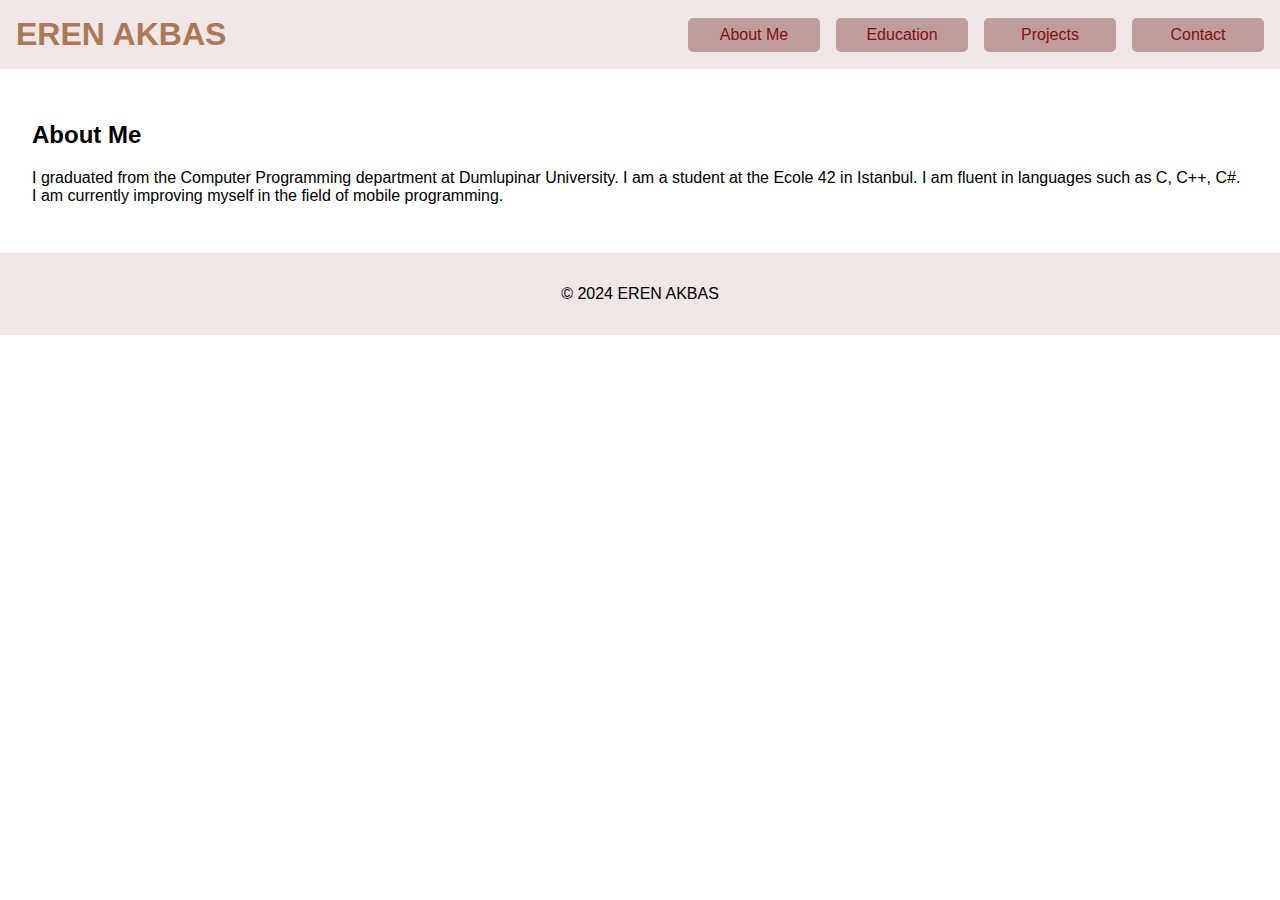
<file: index.html>
<!DOCTYPE html>
<html lang="en">
<head>
    <meta charset="UTF-8">
    <meta name="viewport" content="width=device-width, initial-scale=1.0">
    <title>My Website</title>
    <link rel="stylesheet" href="styles.css">
</head>
<body>
    <div class="container">
        <header>
            <h1>EREN AKBAS</h1>
            <nav>
                <ul class="menu">
                    <li><a href="index.html">About Me</a></li>
                    <li><a href="education.html">Education</a></li>
                    <li><a href="projects.html">Projects</a></li>
                    <li><a href="contact.html">Contact</a></li>
                </ul>
            </nav>
        </header>
        <section>
            <h2>About Me</h2>
            <p>
                I graduated from the Computer Programming department at Dumlupinar University.
                I am a student at the Ecole 42 in Istanbul. 
                I am fluent in languages such as C, C++, C#. 
                I am currently improving myself in the field of mobile programming.
            </p>
        </section>
        <footer>
            <p id="footer">&copy; 2024 EREN AKBAS</p>
        </footer>
    </div>
</body>
</html>
</file>
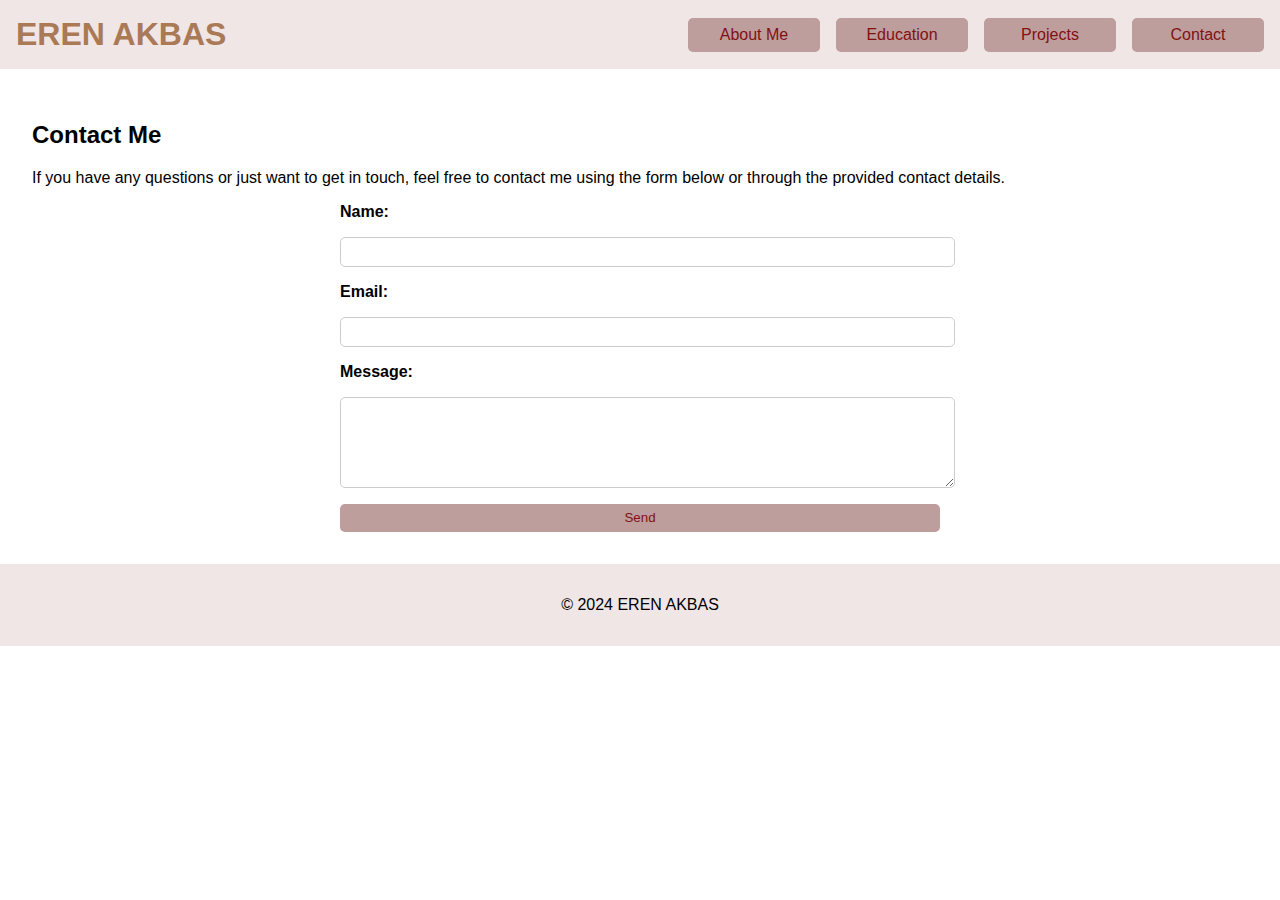
<file: contact.html>
<!DOCTYPE html>
<html lang="en">
<head>
    <meta charset="UTF-8">
    <meta name="viewport" content="width=device-width, initial-scale=1.0">
    <title>Contact - EREN AKBAS</title>
    <link rel="stylesheet" href="styles.css">
</head>
<body>
    <div class="container">
        <header>
            <h1>EREN AKBAS</h1>
            <nav>
                <ul class="menu">
                    <li><a href="index.html">About Me</a></li>
                    <li><a href="education.html">Education</a></li>
                    <li><a href="projects.html">Projects</a></li>
                    <li><a href="contact.html" class="active">Contact</a></li>
                </ul>
            </nav>
        </header>

        <section>
            <h2>Contact Me</h2>
            <p>If you have any questions or just want to get in touch, feel free to contact me using the form below or through the provided contact details.</p>
            <form action="submit_contact_form.php" method="post" class="contact-form">
                <label for="name">Name:</label>
                <input type="text" id="name" name="name" required>
                
                <label for="email">Email:</label>
                <input type="email" id="email" name="email" required>
                
                <label for="message">Message:</label>
                <textarea id="message" name="message" rows="5" required></textarea>
                
                <button type="submit">Send</button>
            </form>
        </section>

        <footer>
            <p id="footer">&copy; 2024 EREN AKBAS</p>
        </footer>
    </div>
</body>
</html>
</file>
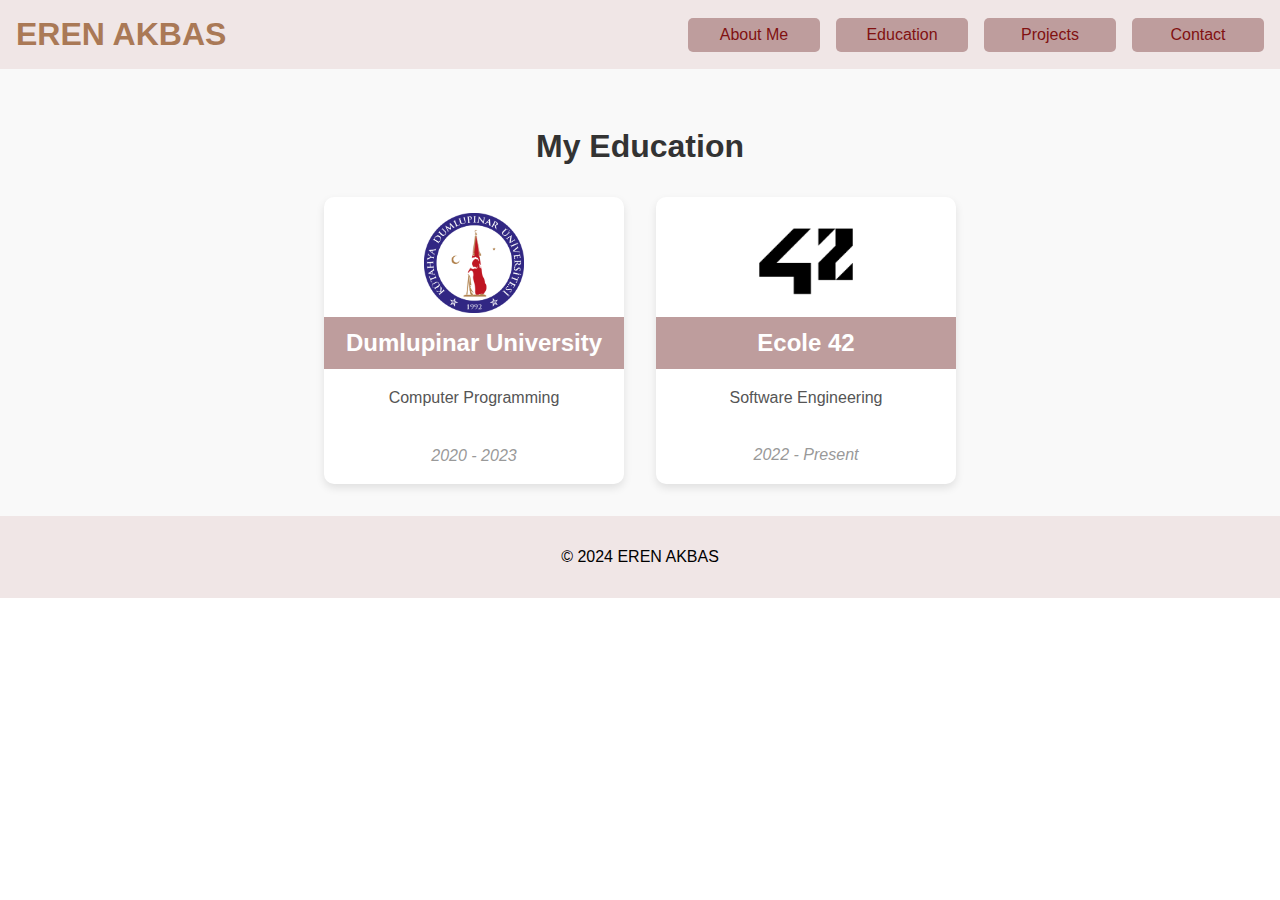
<file: education.html>
<!DOCTYPE html>
<html lang="en">
<head>
    <meta charset="UTF-8">
    <meta name="viewport" content="width=device-width, initial-scale=1.0">
    <title>Education - EREN AKBAS</title>
    <link rel="stylesheet" href="styles.css">
</head>
<body>
    <div class="container">
        <header>
            <h1>EREN AKBAS</h1>
            <nav>
                <ul class="menu">
                    <li><a href="index.html">About Me</a></li>
                    <li><a href="education.html" class="active">Education</a></li>
                    <li><a href="projects.html">Projects</a></li>
                    <li><a href="contact.html">Contact</a></li>
                </ul>
            </nav>
        </header>

        <section class="education-section">
            <h2 class="education-title">My Education</h2>
            <ul class="education-list">
                <li class="education-item">
                    <img src="dpu.png" alt="Dumlupinar University" class="education-logo">
                    <h3>Dumlupinar University</h3>
                    <p>Computer Programming</p>
                    <p class="date">2020 - 2023</p>
                </li>
                <li class="education-item">
                    <img src="42.png" alt="Ecole 42" class="education-logo">
                    <h3>Ecole 42</h3>
                    <p>Software Engineering</p>
                    <p class="date">2022 - Present</p>
                </li>
            </ul>
        </section>

        <footer>
            <p id="footer">&copy; 2024 EREN AKBAS</p>
        </footer>
    </div>
</body>
</html>
</file>
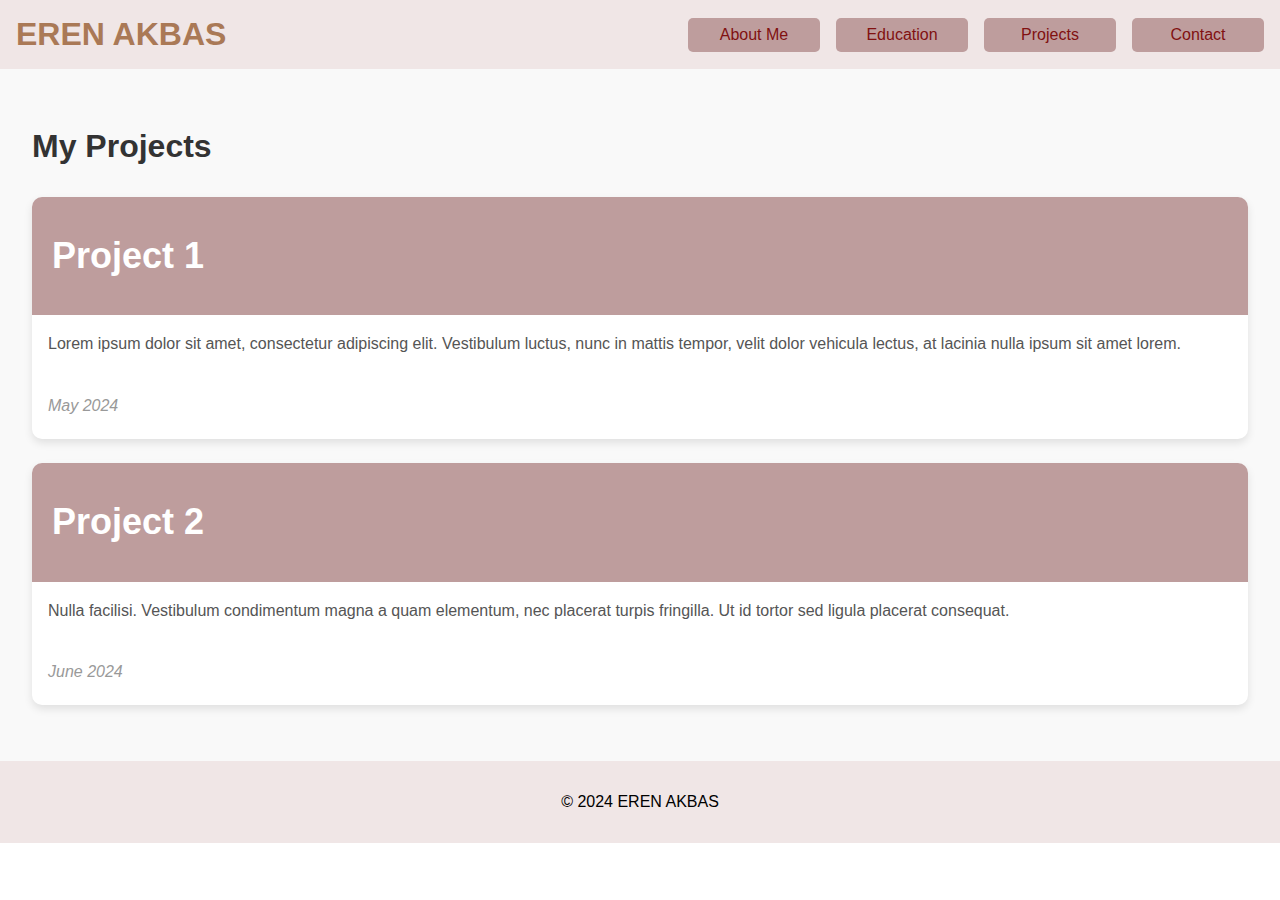
<file: projects.html>
<!DOCTYPE html>
<html lang="en">
<head>
    <meta charset="UTF-8">
    <meta name="viewport" content="width=device-width, initial-scale=1.0">
    <title>Projects - EREN AKBAS</title>
    <link rel="stylesheet" href="styles.css">
</head>
<body>
    <div class="container">
        <header>
            <h1>EREN AKBAS</h1>
            <nav>
                <ul class="menu">
                    <li><a href="index.html">About Me</a></li>
                    <li><a href="education.html">Education</a></li>
                    <li><a href="projects.html" class="active">Projects</a></li>
                    <li><a href="contact.html">Contact</a></li>
                </ul>
            </nav>
        </header>

        <section class="projects-section">
            <h2 class="projects-title">My Projects</h2>
            <div class="project-container" onclick="location.href='project_details.html';">
                <div class="project-title-div"><h3 class="project-title">Project 1</h3></div>
                <p class="project-description">Lorem ipsum dolor sit amet, consectetur adipiscing elit. Vestibulum luctus, nunc in mattis tempor, velit dolor vehicula lectus, at lacinia nulla ipsum sit amet lorem.</p>
                <p class="project-date">May 2024</p>
            </div>
            <div class="project-container" onclick="location.href='project_details.html';">
                <div class="project-title-div"><h3 class="project-title">Project 2</h3></div>
                <p class="project-description">Nulla facilisi. Vestibulum condimentum magna a quam elementum, nec placerat turpis fringilla. Ut id tortor sed ligula placerat consequat.</p>
                <p class="project-date">June 2024</p>
            </div>
        </section>

        <footer>
            <p id="footer">&copy; 2024 EREN AKBAS</p>
        </footer>
    </div>
</body>
</html>
</file>
<file: styles.css>
/* 
header : etiket
.welcome : class
#logo : id

*/


body {
    font-family: Arial, sans-serif;
    margin: 0;
    padding: 0;
    box-sizing: border-box;
}

.container {
    width: 100%;
    margin: 0 auto;
}

header {
    display: flex;
    justify-content: space-between;
    align-items: center;
    padding: 1em;
    color: rgb(170, 121, 86);
    background-color: #f0e6e6;
}

header h1 {
    margin: 0;
}

nav {
    margin: 0;
}

.menu {
    list-style: none;
    display: flex;
    gap: 1em;
    padding: 0;
    margin: 0;
}

.menu li {
    margin: 0;
}

.menu a {
    text-decoration: none;
    color: rgb(129, 17, 17);
    background-color: #be9d9d;
    padding: 0.5em 1em;
    border-radius: 5px;
    transition: background-color 0.3s, color 0.3s, transform 0.3s;
    display: block;
    text-align: center;
    min-width: 100px; /* Hepsinin aynı genişlikte olması için */
}

.menu a:hover {
    background-color: #a86b6b;
    color: #fff;
    transform: scale(1.05);
}

.menu a:active {
    background-color: #934a4a;
}

section {
    padding: 2em;
}

footer {
    text-align: center;
    padding: 1em;
    background-color: #f0e6e6;
}

section {
    padding: 2em;
}

.contact-form {
    display: flex;
    flex-direction: column;
    gap: 1em;
    max-width: 600px;
    margin: 0 auto;
}

.contact-form label {
    font-weight: bold;
}

.contact-form input, 
.contact-form textarea {
    width: 100%;
    padding: 0.5em;
    border: 1px solid #ccc;
    border-radius: 5px;
}

.contact-form button {
    background-color: #be9d9d;
    color: rgb(129, 17, 17);
    padding: 0.5em 1em;
    border: none;
    border-radius: 5px;
    cursor: pointer;
    transition: background-color 0.3s, color 0.3s, transform 0.3s;
}

.contact-form button:hover {
    background-color: #a86b6b;
    color: #fff;
    transform: scale(1.05);
}

/* Education Section Styles */
.education-section {
    padding: 2em;
    display: flex;
    flex-direction: column;
    align-items: center;
    background-color: #f9f9f9;
}

.education-title {
    font-size: 2em;
    margin-bottom: 1em;
    color: #333;
}

.education-list {
    list-style: none;
    padding: 0;
    margin: 0;
    display: flex;
    flex-wrap: wrap;
    gap: 2em;
    justify-content: center;
}

.education-item {
    background-color: #fff;
    border-radius: 10px;
    box-shadow: 0 4px 8px rgba(0, 0, 0, 0.1);
    overflow: hidden;
    width: 300px;
    transition: transform 0.3s, box-shadow 0.3s;
    text-align: center;
}

.education-item:hover {
    transform: translateY(-10px);
    box-shadow: 0 8px 16px rgba(0, 0, 0, 0.2);
}

.education-item img.education-logo {
    width: 100px;
    height: auto;
    margin-top: 1em;
}

.education-item h3 {
    background-color: #be9d9d;
    color: #fff;
    margin: 0;
    padding: 0.5em 0;
    font-size: 1.5em;
}

.education-item p {
    padding: 1em;
    margin: 0;
    color: #555;
    line-height: 1.6;
}

.education-item .date {
    font-style: italic;
    color: #999;
    padding-bottom: 1em;
}

/* Projects Section Styles */
.projects-section {
    padding: 2em;
    background-color: #f9f9f9;
}

.projects-title {
    font-size: 2em;
    margin-bottom: 1em;
    color: #333;
}

.project-container {
    background-color: #fff;
    border-radius: 10px;
    box-shadow: 0 4px 8px rgba(0, 0, 0, 0.1);
    overflow: hidden;
    margin-bottom: 1.5em;
    cursor: pointer;
    transition: transform 0.3s, box-shadow 0.3s;
}

.project-container:hover {
    transform: translateY(-5px);
    box-shadow: 0 8px 16px rgba(0, 0, 0, 0.2);
}

.project-title-div{
    background-color: #be9d9d;
    padding: 0.1em 0;
    font-size: 1.5em;

}

.project-title {
    color: #fff;
    margin-left:20px;
    font-size: 1.5em;
}

.project-description {
    padding: 1em;
    margin: 0;
    color: #555;
    line-height: 1.6;
}

.project-date {
    font-style: italic;
    color: #999;
    padding: 0.5em 1em;
}
</file>
